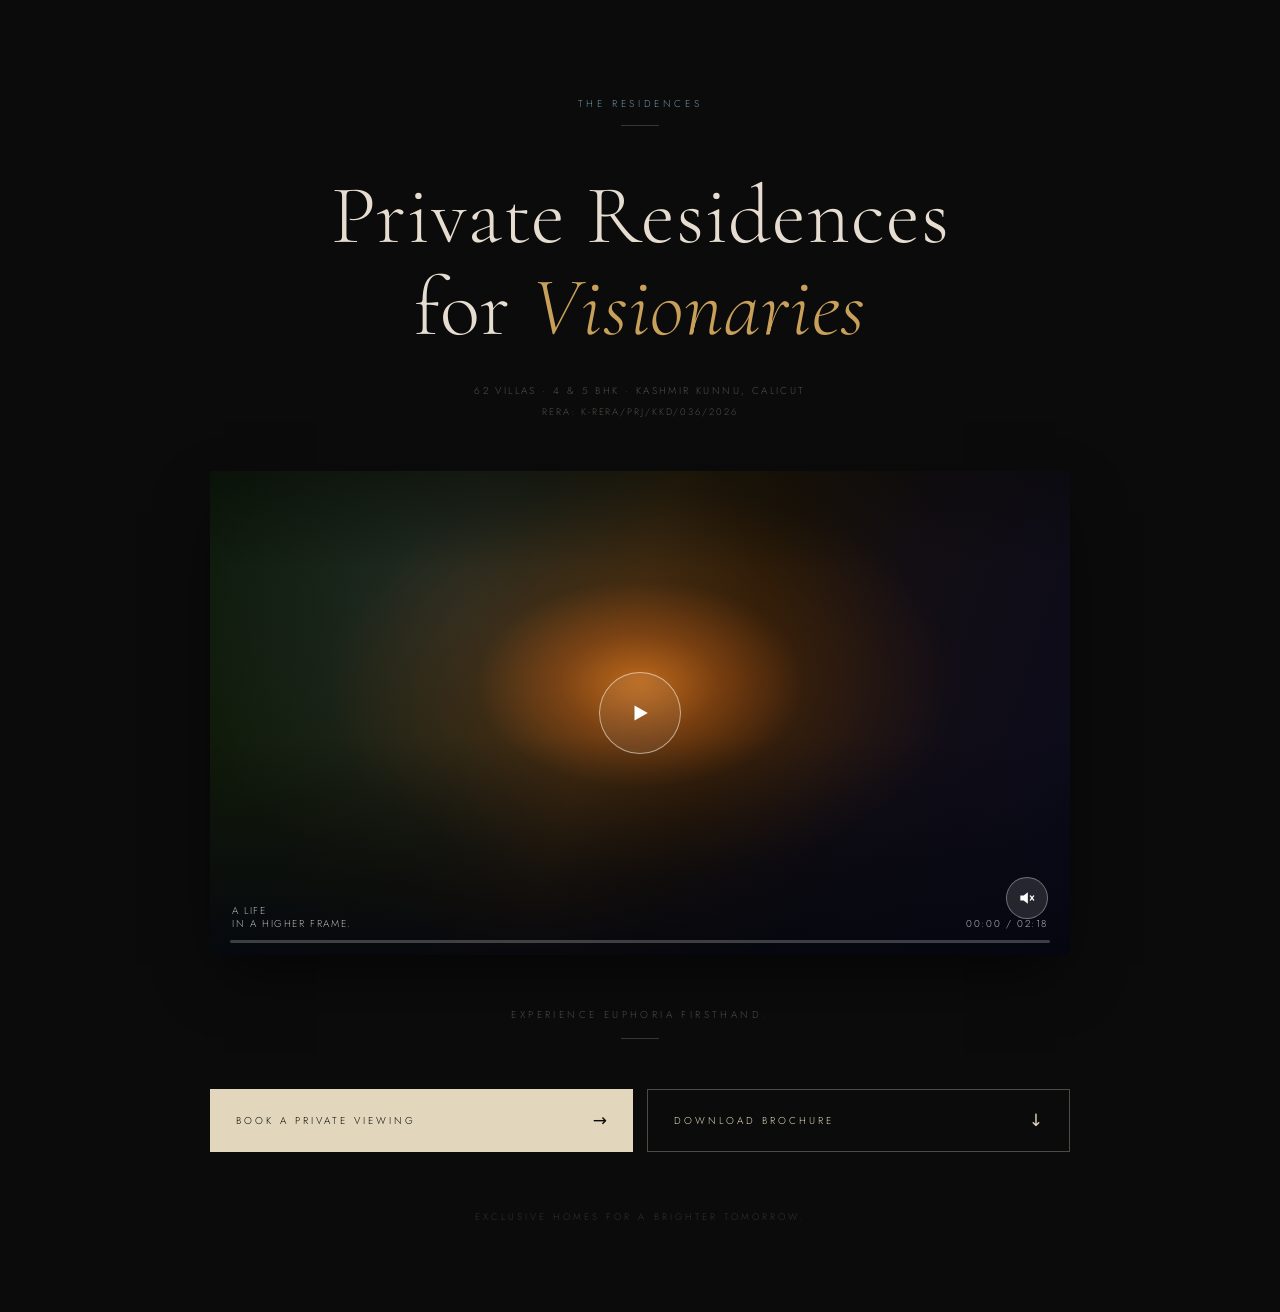
<file: public/private-residences-section.html>
<!DOCTYPE html>
<html lang="en">
<head>
  <meta charset="UTF-8">
  <meta name="viewport" content="width=device-width, initial-scale=1.0">
  <title>The Residences — Private Residences for Visionaries</title>

  <!-- Luxury Typography Fonts -->
  <link rel="preconnect" href="https://fonts.googleapis.com">
  <link rel="preconnect" href="https://fonts.gstatic.com" crossorigin>
  <link href="https://fonts.googleapis.com/css2?family=Cormorant+Garamond:ital,wght@0,300;0,400;0,500;1,300;1,400;1,500&family=Jost:wght@200;300;400;500&display=swap" rel="stylesheet">

  <style>
    /* ─── RESET & ROOT SCOPED DESIGN TOKENS ─── */
    :root {
      --pr-bg:           #0b0b0b;
      --pr-cream:        #e6ddd0;
      --pr-gold:         #c8a05a;
      --pr-label-blue:   #6e90a8;
      --pr-muted:        rgba(215, 204, 185, 0.34);
      --pr-rule:         rgba(215, 204, 185, 0.22);
      --pr-btn-cream-bg: #e2d7bc;
      --pr-btn-cream-fg: #0c0c0c;
      --pr-btn-dark-bd:  rgba(215, 204, 185, 0.33);
      --pr-btn-dark-fg:  #e2d7bc;
      --pr-serif:        'Cormorant Garamond', Georgia, serif;
      --pr-sans:         'Jost', system-ui, -apple-system, BlinkMacSystemFont, 'Segoe UI', Roboto, sans-serif;
    }

    * {
      box-sizing: border-box;
      margin: 0;
      padding: 0;
    }

    body {
      background-color: var(--pr-bg);
      color: var(--pr-cream);
      font-family: var(--pr-sans);
      -webkit-font-smoothing: antialiased;
      -moz-osx-font-smoothing: grayscale;
      overflow-x: hidden;
    }

    /* ─── PRIVATE RESIDENCES SECTION ─── */
    .pr {
      background: var(--pr-bg);
      text-align: center;
      padding: 96px 24px 88px;
      width: 100%;
      position: relative;
    }

    .pr__inner {
      max-width: 860px;
      margin: 0 auto;
    }

    /* ① Eyebrow */
    .pr__eyebrow {
      display: block;
      font-family: var(--pr-sans);
      font-size: 10px;
      font-weight: 300;
      letter-spacing: 0.36em;
      text-transform: uppercase;
      color: var(--pr-label-blue);
      margin-bottom: 14px;
    }

    /* Horizontal Divider Rules */
    .pr__rule {
      width: 38px;
      height: 1px;
      background: var(--pr-rule);
      margin: 0 auto;
    }

    .pr__rule--sm { margin-bottom: 44px; }
    .pr__rule--md { margin-bottom: 50px; }

    /* ② Main Heading */
    .pr__heading {
      font-family: var(--pr-serif);
      font-size: clamp(2.8rem, 6.5vw, 5.2rem);
      font-weight: 300;
      line-height: 1.1;
      letter-spacing: 0.01em;
      color: var(--pr-cream);
      margin-bottom: 30px;
    }

    .pr__heading em {
      font-style: italic;
      font-weight: 300;
      color: var(--pr-gold);
    }

    /* ③ Project Metadata & RERA */
    .pr__meta {
      font-family: var(--pr-sans);
      font-size: 10px;
      font-weight: 300;
      letter-spacing: 0.24em;
      text-transform: uppercase;
      color: var(--pr-muted);
      margin-bottom: 7px;
    }

    .pr__rera {
      font-family: var(--pr-sans);
      font-size: 9.5px;
      font-weight: 300;
      letter-spacing: 0.2em;
      text-transform: uppercase;
      color: var(--pr-muted);
      margin-bottom: 52px;
    }

    /* ④ Interactive Video Player Container */
    .pr__video {
      position: relative;
      width: 100%;
      aspect-ratio: 16 / 9;
      overflow: hidden;
      border-radius: 3px;
      margin-bottom: 52px;
      cursor: pointer;
      background: #000000;
      box-shadow: 0 25px 60px -15px rgba(0, 0, 0, 0.7);
    }

    /* YouTube IFrame Wrapper */
    .pr__yt-wrap {
      position: absolute;
      inset: 0;
      width: 100%;
      height: 100%;
      overflow: hidden;
      pointer-events: none;
    }

    .pr__yt-iframe {
      position: absolute;
      top: 50%;
      left: 50%;
      width: 100%;
      height: 100%;
      transform: translate(-50%, -50%);
      pointer-events: none;
      border: none;
    }

    /* Poster / Sunset Glow Cover (Fades out when playback begins) */
    .pr__video-bg {
      position: absolute;
      inset: 0;
      background-color: #141610;
      background-size: cover;
      background-position: center;
      z-index: 1;
      transition: opacity 0.6s ease, visibility 0.6s ease;
    }

    .pr__video-bg--hidden {
      opacity: 0;
      visibility: hidden;
      pointer-events: none;
    }

    .pr__video-bg::before {
      content: '';
      position: absolute;
      inset: 0;
      background:
        radial-gradient(
          ellipse at 50% 44%,
          rgba(210, 115, 28, 0.88) 0%,
          rgba(165, 82, 18, 0.65) 13%,
          rgba(95, 50, 10, 0.38) 27%,
          transparent 52%
        ),
        radial-gradient(
          circle at 30% 30%,
          rgba(80, 120, 160, 0.2) 0%,
          transparent 42%
        ),
        linear-gradient(
          108deg,
          #0d1a0b 0%,
          #131a09 18%,
          #1c1a08 34%,
          #2c1e08 46%,
          #1e1408 58%,
          #130e14 72%,
          #0b0b1c 100%
        );
    }

    .pr__video-bg::after {
      content: '';
      position: absolute;
      inset: 0;
      background: linear-gradient(
        180deg,
        rgba(6, 8, 6, 0.42) 0%,
        transparent 20%,
        transparent 55%,
        rgba(4, 6, 14, 0.88) 100%
      );
    }

    /* Glass Play / Pause Button */
    .pr__play {
      position: absolute;
      top: 50%;
      left: 50%;
      transform: translate(-50%, -50%);
      z-index: 3;
      width: 82px;
      height: 82px;
      border-radius: 50%;
      border: 1.5px solid rgba(255, 255, 255, 0.52);
      background: rgba(255, 255, 255, 0.07);
      backdrop-filter: blur(8px);
      -webkit-backdrop-filter: blur(8px);
      display: flex;
      align-items: center;
      justify-content: center;
      cursor: pointer;
      transition: border-color 0.28s ease,
                  background   0.28s ease,
                  transform    0.28s ease,
                  opacity      0.35s ease;
      appearance: none;
      -webkit-appearance: none;
    }

    .pr__video:hover .pr__play,
    .pr__play:hover {
      border-color: rgba(255, 255, 255, 0.92);
      background: rgba(255, 255, 255, 0.16);
      transform: translate(-50%, -50%) scale(1.06);
    }

    .pr__video.is-playing .pr__play {
      opacity: 0;
      pointer-events: none;
    }

    .pr__video.is-playing:hover .pr__play {
      opacity: 1;
      pointer-events: auto;
    }

    .pr__play svg {
      width: 22px;
      height: 22px;
      fill: #FFFFFF;
    }

    /* Glass Volume Mute / Unmute Button */
    .pr__vol {
      position: absolute;
      right: 22px;
      bottom: 36px;
      z-index: 3;
      width: 42px;
      height: 42px;
      border-radius: 50%;
      border: 1px solid rgba(255, 255, 255, 0.35);
      background: rgba(255, 255, 255, 0.12);
      backdrop-filter: blur(12px);
      -webkit-backdrop-filter: blur(12px);
      color: #FFFFFF;
      display: flex;
      align-items: center;
      justify-content: center;
      cursor: pointer;
      transition: background 0.25s ease, transform 0.25s ease, border-color 0.25s ease;
      appearance: none;
      -webkit-appearance: none;
    }

    .pr__vol:hover {
      background: rgba(255, 255, 255, 0.24);
      border-color: rgba(255, 255, 255, 0.85);
      transform: scale(1.05);
    }

    .pr__vol svg {
      width: 20px;
      height: 20px;
      fill: currentColor;
    }

    /* Video Bottom Info Overlay */
    .pr__video-info {
      position: absolute;
      bottom: 0;
      left: 0;
      right: 0;
      z-index: 2;
      display: flex;
      align-items: flex-end;
      justify-content: space-between;
      padding: 18px 22px 26px;
      pointer-events: none;
    }

    .pr__video-tag {
      display: flex;
      flex-direction: column;
      align-items: flex-start;
      gap: 3px;
    }

    .pr__video-tag span,
    .pr__video-dur {
      font-family: var(--pr-sans);
      font-size: 10px;
      font-weight: 300;
      letter-spacing: 0.16em;
      text-transform: uppercase;
      color: rgba(255, 255, 255, 0.7);
      line-height: 1;
    }

    /* Interactive Timeline Progress Bar */
    .pr__bar {
      position: absolute;
      left: 20px;
      right: 20px;
      bottom: 12px;
      height: 3px;
      background: rgba(255, 255, 255, 0.22);
      border-radius: 2px;
      z-index: 4;
      cursor: pointer;
      transition: height 0.15s ease;
    }

    .pr__bar:hover {
      height: 5px;
    }

    .pr__bar::after {
      content: '';
      position: absolute;
      inset: -10px 0;
    }

    .pr__bar-fill {
      display: block;
      height: 100%;
      width: 0%;
      background: var(--pr-gold);
      border-radius: 2px;
      transition: width 0.15s linear;
    }

    /* ⑤ Callout */
    .pr__callout {
      font-family: var(--pr-sans);
      font-size: 10px;
      font-weight: 300;
      letter-spacing: 0.34em;
      text-transform: uppercase;
      color: var(--pr-muted);
      margin-bottom: 16px;
    }

    /* ⑥ Luxury Call to Action Buttons */
    .pr__ctas {
      display: grid;
      grid-template-columns: 1fr 1fr;
      gap: 14px;
      margin-bottom: 58px;
    }

    .pr__btn {
      display: flex;
      align-items: center;
      justify-content: space-between;
      gap: 10px;
      padding: 22px 26px;
      font-family: var(--pr-sans);
      font-size: 10px;
      font-weight: 300;
      letter-spacing: 0.3em;
      text-transform: uppercase;
      text-decoration: none;
      border-radius: 0;
      transition: opacity 0.22s ease, transform 0.22s ease;
    }

    .pr__btn:hover {
      opacity: 0.76;
      transform: translateY(-1px);
    }

    .pr__btn-icon {
      font-size: 17px;
      letter-spacing: 0;
      flex-shrink: 0;
      line-height: 1;
    }

    .pr__btn--light {
      background: var(--pr-btn-cream-bg);
      color: var(--pr-btn-cream-fg);
    }

    .pr__btn--dark {
      background: transparent;
      color: var(--pr-btn-dark-fg);
      border: 1px solid var(--pr-btn-dark-bd);
    }

    /* ⑦ Footer Tagline */
    .pr__foot {
      font-family: var(--pr-sans);
      font-size: 9.5px;
      font-weight: 300;
      letter-spacing: 0.32em;
      text-transform: uppercase;
      color: rgba(215, 204, 185, 0.2);
    }

    /* Responsive Queries */
    @media (max-width: 900px) {
      .pr {
        padding: 80px 32px 72px;
      }
    }

    @media (max-width: 580px) {
      .pr {
        padding: 64px 20px 60px;
      }

      .pr__ctas {
        grid-template-columns: 1fr;
        gap: 10px;
      }

      .pr__btn {
        padding: 19px 20px;
      }

      .pr__play {
        width: 64px;
        height: 64px;
      }

      .pr__play svg {
        width: 18px;
        height: 18px;
      }

      .pr__vol {
        width: 36px;
        height: 36px;
        right: 14px;
        bottom: 28px;
      }

      .pr__vol svg {
        width: 17px;
        height: 17px;
      }
    }
  </style>
</head>
<body>

  <!-- ======================================================== -->
  <!-- START: The Residences — Private Residences for Visionaries -->
  <!-- ======================================================== -->
  <section class="pr" id="residences" aria-label="Private Residences for Visionaries">
    <div class="pr__inner">
      <!-- ① Eyebrow label -->
      <span class="pr__eyebrow">The Residences</span>
      <div class="pr__rule pr__rule--sm"></div>

      <!-- ② Main heading -->
      <h2 class="pr__heading">
        Private Residences<br>
        for <em>Visionaries</em>
      </h2>

      <!-- ③ Project metadata -->
      <p class="pr__meta">62 Villas &middot; 4 &amp; 5 BHK &middot; Kashmir Kunnu, Calicut</p>
      <p class="pr__rera">RERA: K-RERA/PRJ/KKD/036/2026</p>

      <!-- ④ Interactive Video Player with Custom Controls -->
      <div class="pr__video" id="pr-video-container" role="region" aria-label="Villa preview video player">
        <!-- YouTube Player Mount -->
        <div class="pr__yt-wrap">
          <div id="pr-yt-player" class="pr__yt-iframe"></div>
        </div>

        <!-- Initial Poster / Sunset Glow Cover -->
        <div class="pr__video-bg" id="pr-video-bg"></div>

        <!-- Glass Play / Pause Button -->
        <button class="pr__play" id="pr-play-btn" aria-label="Play video" type="button">
          <!-- Play Icon -->
          <svg id="pr-icon-play" viewBox="0 0 24 24" fill="none" xmlns="http://www.w3.org/2000/svg">
            <path d="M6 3.8L20.5 12L6 20.2V3.8Z" fill="white" />
          </svg>
          <!-- Pause Icon (hidden by default) -->
          <svg id="pr-icon-pause" viewBox="0 0 24 24" fill="none" xmlns="http://www.w3.org/2000/svg" style="display: none;">
            <path d="M7 5H10V19H7V5ZM14 5H17V19H14V5Z" fill="white" />
          </svg>
        </button>

        <!-- Glass Volume Mute / Unmute Button -->
        <button class="pr__vol" id="pr-vol-btn" type="button" aria-label="Unmute video">
          <!-- Volume Mute Icon (shown when muted) -->
          <svg id="pr-icon-muted" viewBox="0 0 24 24" fill="currentColor">
            <path d="M4 9v6h4l5 4V5L8 9H4z" />
            <path d="M16 9.5l4 5M20 9.5l-4 5" fill="none" stroke="currentColor" stroke-width="1.6" stroke-linecap="round" />
          </svg>
          <!-- Volume High Icon (shown when unmuted) -->
          <svg id="pr-icon-unmuted" viewBox="0 0 24 24" fill="currentColor" style="display: none;">
            <path d="M4 9v6h4l5 4V5L8 9H4z" />
            <path d="M16.5 8.5a5 5 0 0 1 0 7" fill="none" stroke="currentColor" stroke-width="1.6" stroke-linecap="round" />
          </svg>
        </button>

        <!-- Video Bottom Info Overlay -->
        <div class="pr__video-info">
          <div class="pr__video-tag">
            <span>A Life</span>
            <span>In a Higher Frame.</span>
          </div>
          <span class="pr__video-dur" id="pr-video-dur">00:00 / 02:18</span>
        </div>

        <!-- Custom Interactive Timeline Progress Bar -->
        <div class="pr__bar" id="pr-progress-bar" role="slider" aria-label="Video progress" aria-valuemin="0" aria-valuemax="100" aria-valuenow="0">
          <span class="pr__bar-fill" id="pr-bar-fill" style="width: 0%;"></span>
        </div>
      </div>

      <!-- ⑤ Callout + Divider Rule -->
      <p class="pr__callout">Experience Euphoria Firsthand.</p>
      <div class="pr__rule pr__rule--md"></div>

      <!-- ⑥ CTA Action Buttons -->
      <div class="pr__ctas">
        <a href="#contact" class="pr__btn pr__btn--light" id="pr-cta-viewing">
          Book a Private Viewing
          <span class="pr__btn-icon">&rarr;</span>
        </a>
        <a href="#brochure" class="pr__btn pr__btn--dark" id="pr-cta-brochure">
          Download Brochure
          <span class="pr__btn-icon">&darr;</span>
        </a>
      </div>

      <!-- ⑦ Footer Tagline -->
      <p class="pr__foot">Exclusive Homes for a Brighter Tomorrow.</p>
    </div>
  </section>
  <!-- ======================================================== -->
  <!-- END: The Residences Section -->
  <!-- ======================================================== -->

  <!-- Standalone Vanilla JavaScript (Zero External Dependencies) -->
  <script>
    (function () {
      const VIDEO_ID = 'r9SacTlPUEY';
      let player = null;
      let isPlaying = false;
      let isMuted = false;
      let duration = 138; // 2:18 fallback
      let updateTimer = null;
      let hasStarted = false;

      const container = document.getElementById('pr-video-container');
      const posterBg = document.getElementById('pr-video-bg');
      const playBtn = document.getElementById('pr-play-btn');
      const volBtn = document.getElementById('pr-vol-btn');
      const iconPlay = document.getElementById('pr-icon-play');
      const iconPause = document.getElementById('pr-icon-pause');
      const iconMuted = document.getElementById('pr-icon-muted');
      const iconUnmuted = document.getElementById('pr-icon-unmuted');
      const durText = document.getElementById('pr-video-dur');
      const bar = document.getElementById('pr-progress-bar');
      const barFill = document.getElementById('pr-bar-fill');

      function formatTime(seconds) {
        const mins = Math.floor(seconds / 60);
        const secs = Math.floor(seconds % 60);
        return String(mins).padStart(2, '0') + ':' + String(secs).padStart(2, '0');
      }

      function updateUIState() {
        if (isPlaying) {
          container.classList.add('is-playing');
          iconPlay.style.display = 'none';
          iconPause.style.display = 'block';
        } else {
          container.classList.remove('is-playing');
          iconPlay.style.display = 'block';
          iconPause.style.display = 'none';
        }

        if (isMuted) {
          iconMuted.style.display = 'block';
          iconUnmuted.style.display = 'none';
        } else {
          iconMuted.style.display = 'none';
          iconUnmuted.style.display = 'block';
        }
      }

      function trackProgress() {
        if (!player || typeof player.getCurrentTime !== 'function') return;
        const current = player.getCurrentTime() || 0;
        const total = player.getDuration() || duration;
        if (total > 0) {
          const pct = Math.min(Math.max((current / total) * 100, 0), 100);
          barFill.style.width = pct + '%';
          bar.setAttribute('aria-valuenow', Math.round(pct));
          durText.textContent = formatTime(current) + ' / ' + formatTime(total);
        }
      }

      function playVideoWithSound() {
        if (!player) return;
        hasStarted = true;
        posterBg.classList.add('pr__video-bg--hidden');

        try {
          if (typeof player.unMute === 'function') player.unMute();
          if (typeof player.setVolume === 'function') player.setVolume(100);
          isMuted = false;
          if (typeof player.playVideo === 'function') player.playVideo();
          isPlaying = true;
        } catch (e) {
          // If browser restricts unmuted autoplay, fallback to muted
          if (typeof player.mute === 'function') player.mute();
          isMuted = true;
          if (typeof player.playVideo === 'function') player.playVideo();
          isPlaying = true;
        }
        updateUIState();
        if (!updateTimer) {
          updateTimer = setInterval(trackProgress, 250);
        }
      }

      function pauseVideo() {
        if (!player || typeof player.pauseVideo !== 'function') return;
        player.pauseVideo();
        isPlaying = false;
        updateUIState();
        if (updateTimer) {
          clearInterval(updateTimer);
          updateTimer = null;
        }
      }

      function togglePlay() {
        if (!player) return;
        if (isPlaying) {
          pauseVideo();
        } else {
          playVideoWithSound();
        }
      }

      function toggleMute(e) {
        if (e) e.stopPropagation();
        if (!player) return;
        if (isMuted) {
          if (typeof player.unMute === 'function') player.unMute();
          if (typeof player.setVolume === 'function') player.setVolume(100);
          isMuted = false;
        } else {
          if (typeof player.mute === 'function') player.mute();
          isMuted = true;
        }
        updateUIState();
      }

      // Timeline Scrubber Click & Drag
      function seekFromEvent(e) {
        if (!player || typeof player.seekTo !== 'function') return;
        const rect = bar.getBoundingClientRect();
        const clientX = e.touches ? e.touches[0].clientX : e.clientX;
        const clickPos = Math.min(Math.max((clientX - rect.left) / rect.width, 0), 1);
        const total = player.getDuration() || duration;
        const seekTime = clickPos * total;
        player.seekTo(seekTime, true);
        barFill.style.width = (clickPos * 100) + '%';
        durText.textContent = formatTime(seekTime) + ' / ' + formatTime(total);
      }

      bar.addEventListener('click', function (e) {
        e.stopPropagation();
        seekFromEvent(e);
      });

      // Event Listeners
      container.addEventListener('click', function (e) {
        if (e.target.closest('.pr__bar') || e.target.closest('.pr__vol')) return;
        togglePlay();
      });

      playBtn.addEventListener('click', function (e) {
        e.stopPropagation();
        togglePlay();
      });

      volBtn.addEventListener('click', toggleMute);

      // Pause when clicking CTAs
      document.querySelectorAll('.pr__btn').forEach(function (btn) {
        btn.addEventListener('click', function () {
          pauseVideo();
        });
      });

      // Initialize YouTube API
      window.onYouTubeIframeAPIReady = function () {
        player = new YT.Player('pr-yt-player', {
          videoId: VIDEO_ID,
          playerVars: {
            autoplay: 0,
            controls: 0,
            disablekb: 1,
            fs: 0,
            modestbranding: 1,
            rel: 0,
            showinfo: 0,
            iv_load_policy: 3,
            playsinline: 1,
            enablejsapi: 1
          },
          events: {
            onReady: function (event) {
              const d = event.target.getDuration();
              if (d && d > 0) {
                duration = d;
                durText.textContent = '00:00 / ' + formatTime(duration);
              }
            },
            onStateChange: function (event) {
              if (event.data === 1) { // Playing
                isPlaying = true;
                hasStarted = true;
                posterBg.classList.add('pr__video-bg--hidden');
                updateUIState();
                if (!updateTimer) updateTimer = setInterval(trackProgress, 250);
              } else if (event.data === 2) { // Paused
                isPlaying = false;
                updateUIState();
                if (updateTimer) {
                  clearInterval(updateTimer);
                  updateTimer = null;
                }
              } else if (event.data === 0) { // Ended
                isPlaying = false;
                barFill.style.width = '100%';
                updateUIState();
                if (updateTimer) {
                  clearInterval(updateTimer);
                  updateTimer = null;
                }
              }
            }
          }
        });
      };

      // Load YouTube Script if not present
      if (!document.getElementById('yt-iframe-api-script')) {
        const tag = document.createElement('script');
        tag.id = 'yt-iframe-api-script';
        tag.src = 'https://www.youtube.com/iframe_api';
        document.head.appendChild(tag);
      }

      // Auto-play when scrolled into view
      if ('IntersectionObserver' in window) {
        const observer = new IntersectionObserver(function (entries) {
          entries.forEach(function (entry) {
            if (entry.isIntersecting && !hasStarted) {
              if (player && typeof player.playVideo === 'function') {
                playVideoWithSound();
              }
            } else if (!entry.isIntersecting && isPlaying) {
              pauseVideo();
            }
          });
        }, { threshold: 0.35 });

        observer.observe(container);
      }
    })();
  </script>
</body>
</html>
</file>
